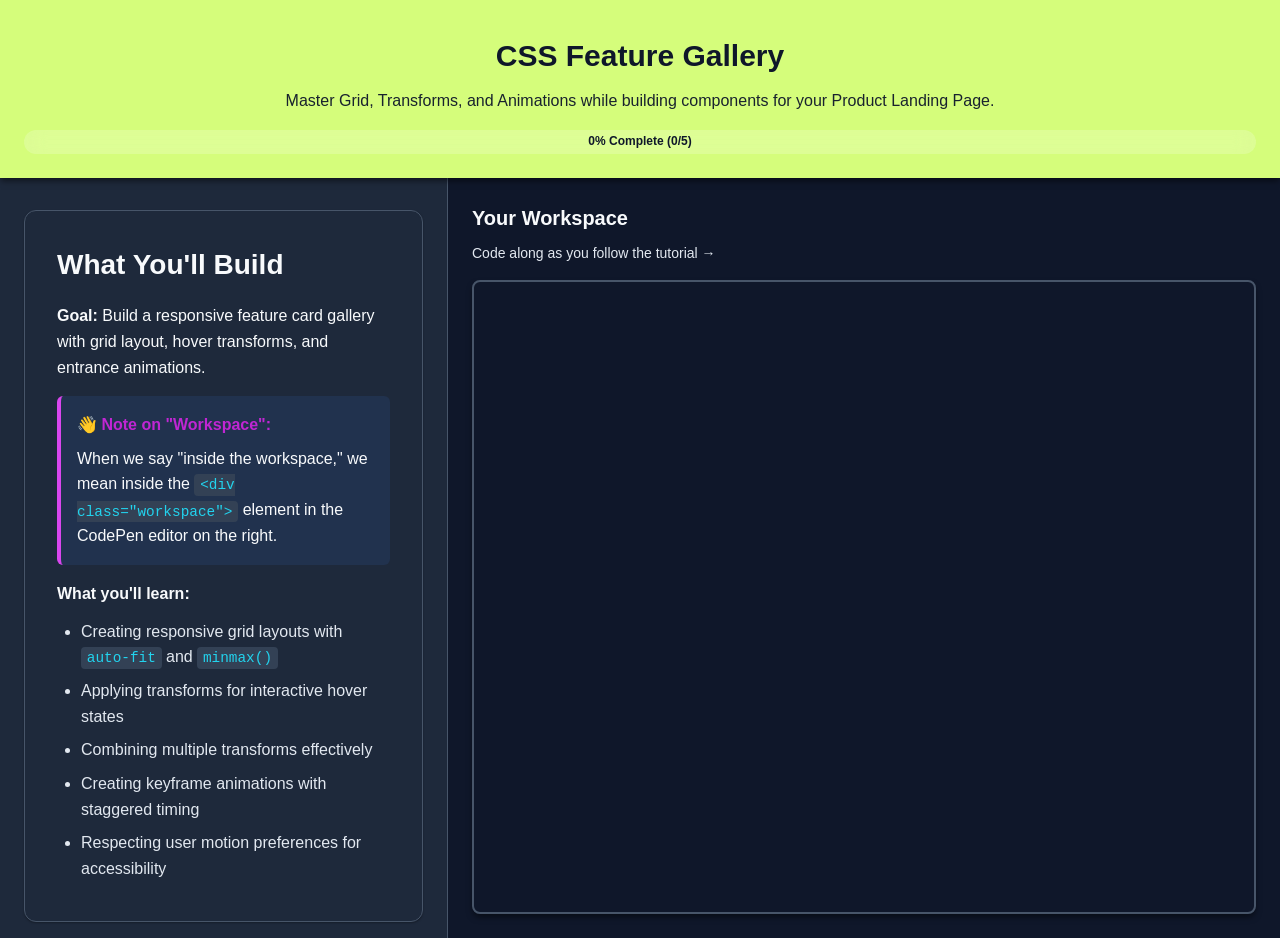
<file: index.html>
<!doctype html>
<html lang="en">

<head>
    <meta charset="utf-8">
    <meta name="viewport" content="width=device-width, initial-scale=1.0">
    <title>Grid, Transforms & Animations Tutorial</title>
    <link rel="stylesheet" href="tutorial-styles.css">
    <link rel="stylesheet" href="style.css">
</head>

<body>
    <div class="tutorial-header">
        <h1>CSS Feature Gallery</h1>
        <p>Master Grid, Transforms, and Animations while building components for your Product Landing Page.</p>
        <div class="progress-bar">
            <div class="progress-fill" id="progressFill"></div>
            <span class="progress-text" id="progressText">0% Complete</span>
        </div>
    </div>

    <div class="tutorial-container">
        <!-- Left Column: Tutorial Steps (Scrollable) -->
        <div class="tutorial-steps">
            <!-- Tutorial Introduction -->
            <section class="tutorial-intro">
                <h2>What You'll Build</h2>
                <p><strong>Goal:</strong> Build a responsive feature card gallery with grid layout, hover transforms,
                    and entrance animations.</p>

                <div class="tip-box">
                    <strong>👋 Note on "Workspace":</strong> When we say "inside the workspace," we mean inside the
                    <code>&lt;div class="workspace"&gt;</code> element in the CodePen editor on the right.
                </div>

                <p><strong>What you'll learn:</strong></p>
                <ul>
                    <li>Creating responsive grid layouts with <code>auto-fit</code> and <code>minmax()</code></li>
                    <li>Applying transforms for interactive hover states</li>
                    <li>Combining multiple transforms effectively</li>
                    <li>Creating keyframe animations with staggered timing</li>
                    <li>Respecting user motion preferences for accessibility</li>
                </ul>
            </section>

            <!-- PART A: Grid Foundation -->
            <section class="tutorial-section" id="part-a">
                <div class="section-header">
                    <h2>Part A — Grid Foundation</h2>
                    <div class="section-progress">
                        <label class="checkbox-label">
                            <input type="checkbox" class="section-checkbox" data-step="a" />
                            <span>Mark as complete</span>
                        </label>
                    </div>
                </div>

                <div class="step-card">
                    <h3>A1) Create the Grid Container</h3>
                    <p><strong>Goal:</strong> Create a responsive card grid that automatically adapts from 1 column on
                        mobile to 3 columns on desktop.</p>

                    <p>You're building a gallery of CSS techniques where each card will showcase a different concept.
                        Before we add content, let's master the grid layout that holds everything together.</p>

                    <p><strong>Your task:</strong></p>
                    <ol>
                        <li>Create a container <code>&lt;div class="card-grid"&gt;</code> inside the
                            <code>.workspace</code> element in the CodePen on the right
                        </li>
                        <li>Add 6 empty <code>&lt;article class="card"&gt;</code> elements inside the grid</li>
                        <li>In <code>style.css</code>, apply CSS Grid to <code>.card-grid</code>:
                            <ul>
                                <li><code>display: grid</code></li>
                                <li><code>grid-template-columns: repeat(auto-fit, minmax(250px, 1fr))</code></li>
                                <li><code>gap: 2rem</code></li>
                            </ul>
                        </li>
                    </ol>

                    <p><strong>Why this matters:</strong></p>
                    <ul>
                        <li><code>auto-fit</code> automatically creates columns based on available space</li>
                        <li><code>minmax(250px, 1fr)</code> means: "Each column is at least 250px, but can grow to fill
                            space"</li>
                        <li>Cards will wrap to new rows when the viewport shrinks</li>
                    </ul>

                    <div class="tip-box">
                        <strong>💡 Temporary styling:</strong> Add this to your CSS so you can see the cards while you
                        work:
                        <pre><code>.card {
  background: yellow;
  min-height: 200px;
  border: 1px solid #ddd;
}</code></pre>
                    </div>

                    <div class="research-box">
                        <strong>📚 Research checkpoint:</strong>
                        <p>Look up <code>grid-template-columns</code> on MDN. What does the <code>fr</code> unit stand
                            for?</p>
                        <ul>
                            <li>Read MDN: <a
                                    href="https://developer.mozilla.org/en-US/docs/Web/CSS/CSS_grid_layout/Basic_concepts_of_grid_layout"
                                    target="_blank">Basic concepts of grid layout</a></li>
                            <li>Read CSS Tricks: <a href="https://css-tricks.com/snippets/css/complete-guide-grid/"
                                    target="_blank">Complete Guide to Grid</a> (focus on repeat() and minmax())</li>
                        </ul>
                        <textarea class="research-input reflection-input" data-step="research-a"
                            placeholder="Take notes here..."></textarea>
                    </div>

                    <button class="btn-toggle-solution" data-solution="solution-a">💡 Show Hint</button>

                    <div id="solution-a" class="solution-box hidden">
                        <h4>Hint:</h4>
                        <p>To create a responsive grid without media queries, try using:</p>
                        <pre><code>grid-template-columns: repeat(auto-fit, minmax(250px, 1fr));</code></pre>
                        <p>Don't forget to set <code>display: grid</code> and a <code>gap</code>!</p>
                    </div>
                </div>

                <div class="checkpoint">
                    <h4>✅ Checkpoint A</h4>
                    <ul class="checklist">
                        <li><input type="checkbox" /> <span><code>.card-grid</code> exists with
                                <code>display: grid</code></span></li>
                        <li><input type="checkbox" /> <span>At least 6 <code>.card</code> elements inside the
                                grid</span></li>
                        <li><input type="checkbox" /> <span>Grid uses <code>repeat()</code>, <code>auto-fit</code>, and
                                <code>minmax()</code></span></li>
                        <li><input type="checkbox" /> <span>Cards automatically wrap on narrow screens</span></li>
                    </ul>
                    <button class="btn-check" data-step="a">Verify Part A</button>
                </div>

                <div class="reflection-card">
                    <h4>🤔 Reflect (2–3 sentences):</h4>
                    <p>Resize your browser window. At what width do cards start stacking? Why is <code>auto-fit</code>
                        better than hardcoding <code>grid-template-columns: 1fr 1fr 1fr</code>?</p>
                    <textarea class="reflection-input" data-step="a" placeholder="Write your reflection here..."
                        rows="4"></textarea>
                    <button class="btn-save-reflection" data-step="a">💾 Save Reflection</button>
                </div>
            </section>

            <!-- PART B: Card Structure & Content -->
            <section class="tutorial-section" id="part-b">
                <div class="section-header">
                    <h2>Part B — Card Structure & Content</h2>
                    <div class="section-progress">
                        <label class="checkbox-label">
                            <input type="checkbox" class="section-checkbox" data-step="b" />
                            <span>Mark as complete</span>
                        </label>
                    </div>
                </div>

                <div class="step-card">
                    <h3>B1) Build Semantic Cards</h3>
                    <p><strong>Goal:</strong> Build semantic, well-structured card components with content.</p>

                    <p>Now that your grid works, let's fill it with actual content. Each card will showcase a CSS
                        technique—perfect for your landing page features section.</p>

                    <p><strong>Your task:</strong></p>
                    <ol>
                        <li>Add content to each <code>&lt;article class="card"&gt;</code>:
                            <ul>
                                <li>A <code>&lt;div class="card-icon"&gt;</code> with an emoji or decorative element
                                </li>
                                <li>An <code>&lt;h3&gt;</code> with the technique name</li>
                                <li>A <code>&lt;p&gt;</code> with a 2-3 sentence description</li>
                            </ul>
                        </li>
                        <li>Create 6 cards with these topics:
                            <ul>
                                <li><strong>Grid Layout</strong> — "Organize content in flexible columns that adapt to
                                    any screen."</li>
                                <li><strong>Flexbox</strong> — "Align items perfectly within containers for navigation
                                    and layouts."</li>
                                <li><strong>Transforms</strong> — "Add depth and dimension with scale, rotate, and
                                    translate."</li>
                                <li><strong>Animations</strong> — "Bring your page to life with smooth, purposeful
                                    motion."</li>
                                <li><strong>CSS Variables</strong> — "Create reusable design tokens for consistent
                                    theming."</li>
                                <li><strong>Video Backgrounds</strong> — "Add dynamic visual interest with embedded
                                    video elements."</li>
                            </ul>
                        </li>
                    </ol>

                    <p><strong>Card structure example:</strong></p>
                    <pre><code>&lt;article class="card"&gt;
  &lt;div class="card-icon"&gt;🎯&lt;/div&gt;
  &lt;h3&gt;Grid Layout&lt;/h3&gt;
  &lt;p&gt;Organize content in flexible columns that adapt to any screen size.&lt;/p&gt;
&lt;/article&gt;</code></pre>


                    <p><strong>3. Good news — the CSS is already written for you!</strong></p>
                    <p>We've pre-written the card styles so you can focus on learning Grid and Animations. The CSS
                        includes:</p>
                    <ul>
                        <li>Clean white background using <code>var(--card-bg)</code></li>
                        <li>Padding, border-radius, and box-shadow</li>
                        <li>Centered text and proper spacing</li>
                        <li>Styled icons, headings, and paragraphs</li>
                    </ul>
                    <p><strong>💡 Want to customize?</strong> Feel free to change the colors in the <code>:root</code>
                        variables or adjust any of the card styles to match your personal aesthetic!</p>


                    <button class="btn-toggle-solution" data-solution="solution-b">💡 Show Solution</button>

                    <div class="solution-box hidden" id="solution-b">
                        <h4>Solution Code:</h4>
                        <pre><code>.card {
  background: #ffffff;
  padding: 2rem;
  border-radius: 12px;
  box-shadow: 0 2px 8px rgba(0, 0, 0, 0.1);
  text-align: center;
}

.card-icon {
  font-size: 3rem;
  margin-bottom: 1rem;
}

.card h3 {
  margin: 0 0 1rem;
  color: var(--primary-color, #3b82f6);
}

.card p {
  margin: 0;
  color: #666;
  line-height: 1.6;
}</code></pre>
                    </div>
                </div>

                <div class="step-card">
                    <h3>B2) Use CSS Variables for Theming</h3>
                    <p><strong>Goal:</strong> Learn to use CSS custom properties (variables) for consistent,
                        maintainable styling.</p>

                    <p>CSS Variables let you define reusable values once and reference them throughout your stylesheet.
                        This makes it easy to create themes and update colors site-wide.</p>

                    <p><strong>Your task:</strong></p>
                    <ol>
                        <li>At the <strong>top of your CSS</strong>, define variables in the <code>:root</code>
                            selector:
                            <pre><code>:root {
  --primary-color: #6366f1;
  --secondary-color: #8b5cf6;
  --card-bg: #ffffff;
  --text-dark: #1f2937;
}</code></pre>
                        </li>
                        <li>Update your <code>.card</code> styles to use these variables:
                            <ul>
                                <li><code>background: var(--card-bg);</code></li>
                                <li><code>color: var(--text-dark);</code></li>
                            </ul>
                        </li>
                        <li>Use <code>var(--primary-color)</code> for your card headings</li>
                        <li><strong>Bonus:</strong> Try changing one variable value and watch all cards update!</li>
                    </ol>

                    <p><strong>Why CSS Variables?</strong></p>
                    <ul>
                        <li>Change your entire color scheme by editing 4 lines</li>
                        <li>Create dark mode by overriding variables in a media query</li>
                        <li>More maintainable than find-and-replace</li>
                    </ul>

                    <button class="btn-toggle-solution" data-solution="solution-b2">💡 Show Hint</button>

                    <div id="solution-b2" class="solution-box hidden">
                        <h4>Hint:</h4>
                        <p>Define variables at the top, then reference them with <code>var()</code>:</p>
                        <pre><code>:root {
  --primary-color: #6366f1;
}

.card h3 {
  color: var(--primary-color);
}</code></pre>
                        <p>Try adding <code>--card-shadow</code> and using it for <code>box-shadow</code>!</p>
                    </div>
                </div>

                <div class="checkpoint">
                    <h4>✅ Checkpoint B</h4>
                    <ul class="checklist">
                        <li><input type="checkbox" /> <span>Each card has icon, heading, and description</span>
                        </li>
                        <li><input type="checkbox" /> <span>Cards use <code>&lt;article&gt;</code> element</span>
                        </li>
                        <li><input type="checkbox" /> <span>Cards have padding, border-radius, and box-shadow</span>
                        </li>
                        <li><input type="checkbox" /> <span>CSS variables defined in <code>:root</code></span>
                        </li>
                        <li><input type="checkbox" /> <span>Variables used for at least 2 properties</span>
                        </li>
                    </ul>
                </div>

                <div class="reflection-card">
                    <h4>🤔 Reflect (2–3 sentences):</h4>
                    <p>Look at your card grid. Which card catches your eye first? Why? What makes a good feature card
                        for a product landing page?</p>
                    <textarea class="reflection-input" data-step="b" placeholder="Write your reflection here..."
                        rows="4"></textarea>
                    <button class="btn-save-reflection" data-step="b">💾 Save Reflection</button>
                </div>
            </section>

            <!-- PART C: Transform Basics -->
            <section class="tutorial-section" id="part-c">
                <div class="section-header">
                    <h2>Part C — Transform Basics</h2>
                    <div class="section-progress">
                        <label class="checkbox-label">
                            <input type="checkbox" class="section-checkbox" data-step="c" />
                            <span>Mark as complete</span>
                        </label>
                    </div>
                </div>

                <div class="step-card">
                    <h3>C1) Add Smooth Hover Effects</h3>
                    <p><strong>Goal:</strong> Add smooth hover effects using CSS transforms.</p>

                    <p>Static cards are fine, but interactive cards feel premium. Transforms let you scale, move, and
                        rotate elements without affecting layout flow.</p>

                    <p><strong>Your task:</strong></p>
                    <ol>
                        <li>Add a hover state to <code>.card</code> that scales up slightly:
                            <ul>
                                <li><code>transform: translateY(-8px) scale(1.02)</code></li>
                                <li><code>box-shadow</code> should also grow on hover</li>
                            </ul>
                        </li>
                        <li>Add a <code>transition</code> to make the change smooth:
                            <ul>
                                <li><code>transition: transform 0.3s ease, box-shadow 0.3s ease</code></li>
                            </ul>
                        </li>
                    </ol>

                    <p><strong>Why these transforms:</strong></p>
                    <ul>
                        <li><code>translateY(-8px)</code> — Lifts the card up (feels like it's floating toward you)</li>
                        <li><code>scale(1.02)</code> — Grows the card by 2% (subtle but noticeable)</li>
                        <li>Combined: Creates a "lift and grow" effect</li>
                    </ul>

                    <div class="research-box">
                        <strong>📚 Research checkpoint:</strong>
                        <p>Why do we use <code>transform</code> instead of changing <code>width</code> or
                            <code>top</code>/<code>left</code>? (Hint: Performance)
                        </p>
                        <ul>
                            <li><a href="https://developer.mozilla.org/en-US/docs/Web/CSS/CSS_transforms/Using_CSS_transforms"
                                    target="_blank">Using CSS transforms</a></li>
                            <li><a href="https://developer.mozilla.org/en-US/docs/Web/CSS/transition"
                                    target="_blank">transition property</a></li>
                        </ul>
                        <textarea class="research-input reflection-input" data-step="research-c"
                            placeholder="Take notes here..."></textarea>
                    </div>

                    <button class="btn-toggle-solution" data-solution="solution-c">💡 Show Hint</button>

                    <div id="solution-c" class="solution-box hidden">
                        <h4>Hint:</h4>
                        <p>Use the <code>:hover</code> pseudo-class to change the <code>transform</code> property.</p>
                        <pre><code>.card:hover {
  transform: translateY(-8px) ...;
}</code></pre>
                        <p>Remember to add a <code>transition</code> to the base <code>.card</code> rule so the movement
                            is smooth!</p>
                    </div>
                </div>

                <div class="checkpoint">
                    <h4>✅ Checkpoint C</h4>
                    <ul class="checklist">
                        <li><input type="checkbox" /> <span>Cards have smooth hover transition</span></li>
                        <li><input type="checkbox" /> <span>Hover state uses <code>transform</code> property</span></li>
                        <li><input type="checkbox" /> <span>Both <code>translateY()</code> and <code>scale()</code> are
                                applied</span></li>
                        <li><input type="checkbox" /> <span>Box shadow changes on hover</span></li>
                    </ul>
                </div>

                <div class="reflection-card">
                    <h4>🤔 Reflect (2–3 sentences):</h4>
                    <p>Hover over your cards. Does the interaction feel smooth? What would happen if you removed the
                        <code>transition</code> property?
                    </p>
                    <textarea class="reflection-input" data-step="c" placeholder="Write your reflection here..."
                        rows="4"></textarea>
                    <button class="btn-save-reflection" data-step="c">💾 Save Reflection</button>
                </div>
            </section>

            <!-- PART D: Transform Experimentation -->
            <section class="tutorial-section" id="part-d">
                <div class="section-header">
                    <h2>Part D — Transform Experimentation</h2>
                    <div class="section-progress">
                        <label class="checkbox-label">
                            <input type="checkbox" class="section-checkbox" data-step="d" />
                            <span>Mark as complete</span>
                        </label>
                    </div>
                </div>

                <div class="step-card">
                    <h3>D1) Unique Hover Effects</h3>
                    <p><strong>Goal:</strong> Explore different transform combinations and make each card unique.</p>

                    <p>Right now all cards have the same hover effect. Let's add variety by giving specific cards unique
                        transforms.</p>

                    <p><strong>Your task:</strong></p>
                    <ol>
                        <li>Keep the basic hover on all cards</li>
                        <li>Add unique hover effects to the card icon using <code>nth-child()</code></li>
                    </ol>

                    <p><strong>Example variations:</strong></p>
                    <pre><code>/* Card 1: Icon rotates */
.card:nth-child(1):hover .card-icon {
  transform: rotate(360deg);
  transition: transform 0.6s ease;
}

/* Card 2: Icon scales */
.card:nth-child(2):hover .card-icon {
  transform: scale(1.3);
  transition: transform 0.3s ease;
}</code></pre>

                    <p><strong>Experiment with:</strong></p>
                    <ul>
                        <li>Different rotation angles (180deg, -15deg)</li>
                        <li>Scale values (0.9 for shrink, 1.4 for big grow)</li>
                        <li>Multiple transforms combined</li>
                        <li>Different timing functions (<code>ease-in-out</code>, <code>cubic-bezier()</code>)</li>
                    </ul>

                    <button class="btn-toggle-solution" data-solution="solution-d">💡 Show Solution</button>

                    <div class="solution-box hidden" id="solution-d">
                        <h4>Solution Code:</h4>
                        <pre><code>/* Unique icon hovers for variety */
.card:nth-child(1):hover .card-icon {
  transform: rotate(360deg);
  transition: transform 0.6s ease;
}

.card:nth-child(2):hover .card-icon {
  transform: scale(1.3);
  transition: transform 0.3s ease;
}

.card:nth-child(3):hover .card-icon {
  transform: translateY(-10px);
  transition: transform 0.3s cubic-bezier(0.68, -0.55, 0.265, 1.55);
}

.card:nth-child(4):hover .card-icon {
  transform: rotate(-15deg) scale(1.2);
  transition: transform 0.4s ease;
}

.card:nth-child(5):hover .card-icon {
  transform: scale(0.9) rotate(5deg);
  transition: transform 0.3s ease;
}

.card:nth-child(6):hover .card-icon {
  transform: rotateY(180deg);
  transition: transform 0.5s ease;
}</code></pre>
                    </div>
                </div>

                <div class="checkpoint">
                    <h4>✅ Checkpoint D</h4>
                    <ul class="checklist">
                        <li><input type="checkbox" /> <span>At least 4 cards have unique icon hover effects</span></li>
                        <li><input type="checkbox" /> <span>Different transform types are used (rotate, scale,
                                translate)</span></li>
                        <li><input type="checkbox" /> <span>Some cards combine multiple transforms</span></li>
                        <li><input type="checkbox" /> <span>All transitions feel smooth</span></li>
                    </ul>
                </div>

                <div class="reflection-card">
                    <h4>🤔 Reflect (2–3 sentences):</h4>
                    <p>Which card hover effect feels most professional for a product landing page? Which feels too
                        playful? Why?</p>
                    <textarea class="reflection-input" data-step="d" placeholder="Write your reflection here..."
                        rows="4"></textarea>
                    <button class="btn-save-reflection" data-step="d">💾 Save Reflection</button>
                </div>
            </section>

            <!-- PART E: Keyframe Animations -->
            <section class="tutorial-section" id="part-e">
                <div class="section-header">
                    <h2>Part E — Keyframe Animations</h2>
                    <div class="section-progress">
                        <label class="checkbox-label">
                            <input type="checkbox" class="section-checkbox" data-step="e" />
                            <span>Mark as complete</span>
                        </label>
                    </div>
                </div>

                <div class="step-card">
                    <h3>E1) Create Entrance Animations</h3>
                    <p><strong>Goal:</strong> Create entrance animations using <code>@keyframes</code> so cards fade and
                        slide in when the page loads.</p>

                    <p>Transforms are instant reactions to hover. Animations run automatically over time. Let's make
                        your cards appear with style.</p>

                    <p><strong>Your task:</strong></p>
                    <ol>
                        <li>Create a fade-in-up animation using <code>@keyframes</code></li>
                        <li>Apply it to all cards with staggered delays</li>
                        <li>Set initial state so cards are invisible until animation runs</li>
                    </ol>

                    <p><strong>Step 1: Define the animation</strong></p>
                    <pre><code>@keyframes fadeInUp {
  from {
    opacity: 0;
    transform: translateY(30px);
  }
  to {
    opacity: 1;
    transform: translateY(0);
  }
}</code></pre>

                    <p><strong>Step 2: Apply to cards</strong></p>
                    <pre><code>.card {
  /* existing styles */
  animation: fadeInUp 0.6s ease forwards;
  opacity: 0; /* Start invisible */
}</code></pre>

                    <p><strong>Step 3: Stagger the delays</strong></p>
                    <pre><code>.card:nth-child(1) { animation-delay: 0s; }
.card:nth-child(2) { animation-delay: 0.1s; }
.card:nth-child(3) { animation-delay: 0.2s; }
/* ...and so on */</code></pre>

                    <p><strong>Why this works:</strong></p>
                    <ul>
                        <li><code>forwards</code> keeps the final state (opacity: 1) after animation ends</li>
                        <li>Staggered delays create a "wave" effect</li>
                        <li>Cards appear in sequence, not all at once</li>
                    </ul>

                    <div class="research-box">
                        <strong>📚 Research checkpoint:</strong>
                        <p>What is the difference between <code>ease</code>, <code>linear</code>, and
                            <code>ease-in-out</code>?
                        </p>
                        <ul>
                            <li><a href="https://developer.mozilla.org/en-US/docs/Web/CSS/animation-timing-function"
                                    target="_blank">MDN: animation-timing-function</a></li>
                        </ul>
                        <textarea class="research-input reflection-input" data-step="research-e"
                            placeholder="Take notes here..."></textarea>
                    </div>

                    <button class="btn-toggle-solution" data-solution="solution-e">💡 Show Hint</button>

                    <div id="solution-e" class="solution-box hidden">
                        <h4>Hint:</h4>
                        <p>First, define your keyframes:</p>
                        <pre><code>@keyframes fadeInUp {
.card:nth-child(5) { animation-delay: 0.4s; }
.card:nth-child(6) { animation-delay: 0.5s; }</code></pre>
                    </div>
                </div>

                <div class="checkpoint">
                    <h4>✅ Checkpoint E</h4>
                    <ul class="checklist">
                        <li><input type="checkbox" /> <span><code>@keyframes fadeInUp</code> animation exists</span>
                        </li>
                        <li><input type="checkbox" /> <span>Cards fade in from invisible to visible</span></li>
                        <li><input type="checkbox" /> <span>Cards slide up while fading in</span></li>
                        <li><input type="checkbox" /> <span>Each card has a different
                                <code>animation-delay</code></span></li>
                        <li><input type="checkbox" /> <span>Final state persists (cards stay visible)</span></li>
                    </ul>
                </div>

                <div class="reflection-card">
                    <h4>🤔 Reflect (2–3 sentences):</h4>
                    <p>Refresh the page and watch your cards animate in. Does the timing feel right? Too slow? Too fast?
                        What would you change for a real product page?</p>
                    <textarea class="reflection-input" data-step="e" placeholder="Write your reflection here..."
                        rows="4"></textarea>
                    <button class="btn-save-reflection" data-step="e">💾 Save Reflection</button>
                </div>
            </section>

            <!-- PART F: Animation Polish (Optional) -->
            <section class="tutorial-section" id="part-f">
                <div class="section-header">
                    <h2>Part F (Optional) — Animation Polish & Accessibility</h2>
                    <div class="section-progress">
                        <label class="checkbox-label">
                            <input type="checkbox" class="section-checkbox" data-step="f" />
                            <span>Mark as complete</span>
                        </label>
                    </div>
                </div>

                <div class="step-card">
                    <h3>F1) Respect Reduced Motion</h3>
                    <p><strong>Goal:</strong> Respect user preferences and add finishing touches to your animations.</p>

                    <p>Not everyone wants animations. Users can set a system preference for reduced motion—we should
                        respect it.</p>

                    <p><strong>Your task:</strong></p>
                    <ol>
                        <li>Wrap your animations in a media query that checks for motion preference</li>
                        <li>Add a subtle pulse animation to one card to draw attention (optional)</li>
                    </ol>

                    <pre><code>/* Default: no animation */
.card {
  opacity: 1;
  /* existing styles */
}

/* Only animate if motion is okay */
@media (prefers-reduced-motion: no-preference) {
  .card {
    animation: fadeInUp 0.6s ease forwards;
    opacity: 0;
  }
  
  /* Add delays here too */
}</code></pre>

                    <div class="research-box">
                        <strong>📚 Research checkpoint:</strong>
                        <p>Why is <code>prefers-reduced-motion</code> important for accessibility?</p>
                        <ul>
                            <li><a href="https://developer.mozilla.org/en-US/docs/Web/CSS/@media/prefers-reduced-motion"
                                    target="_blank">MDN: @media prefers-reduced-motion</a></li>
                            <li>Read: <a
                                    href="https://alistapart.com/article/designing-safer-web-animation-for-motion-sensitivity/"
                                    target="_blank">Designing Safer Web Animation For Motion Sensitivity</a></li>
                        </ul>
                        <textarea class="research-input reflection-input" data-step="research-f"
                            placeholder="Take notes here..."></textarea>
                    </div>

                    <button class="btn-toggle-solution" data-solution="solution-f">💡 Show Solution</button>

                    <div class="solution-box hidden" id="solution-f">
                        <h4>Solution Code:</h4>
                        <pre><code>/* Default: fully visible, no animation */
.card {
  /* ... */
  opacity: 1;
}

/* Animations only if user hasn't requested reduced motion */
@media (prefers-reduced-motion: no-preference) {
  @keyframes fadeInUp {
    from { opacity: 0; transform: translateY(30px); }
    to { opacity: 1; transform: translateY(0); }
  }

  .card {
    animation: fadeInUp 0.6s ease forwards;
    opacity: 0;
  }

  .card:nth-child(1) { animation-delay: 0s; }
  /* ... other delays ... */
}</code></pre>
                    </div>
                </div>

                <div class="checkpoint">
                    <h4>✅ Checkpoint F</h4>
                    <ul class="checklist">
                        <li><input type="checkbox" /> <span>Animations wrapped in
                                <code>@media (prefers-reduced-motion: no-preference)</code></span>
                        </li>
                        <li><input type="checkbox" /> <span>Cards still visible without animation</span></li>
                        <li><input type="checkbox" /> <span>Tested with reduced motion enabled</span></li>
                    </ul>
                </div>

                <div class="reflection-card">
                    <h4>🤔 Reflect (2–3 sentences):</h4>
                    <p>Enable reduced motion in your system settings and refresh the page. What happens? Why is this
                        better than just making animations faster or shorter?</p>
                    <textarea class="reflection-input" data-step="f" placeholder="Write your reflection here..."
                        rows="4"></textarea>
                    <button class="btn-save-reflection" data-step="f">💾 Save Reflection</button>
                </div>
            </section>

            <!-- Submission Guide -->
            <section class="tutorial-section" id="submission">
                <h2>📤 Submission</h2>

                <div class="step-card">
                    <h3>What to submit</h3>
                    <ol>
                        <li>Click <strong>"Copy All Reflections"</strong> below.</li>
                        <li>Paste the reflections into your CodePen (HTML tab).</li>
                        <li><strong>Fork</strong> the Pen to save your work.</li>
                        <li>Submit your Pen URL to <strong>Canvas</strong>.</li>
                    </ol>

                    <div class="reflection-export" style="margin: 2rem 0;">
                        <button class="btn-primary" id="copyReflections">📋 Copy All Reflections</button>
                    </div>

                    <div style="margin: 2rem 0;">
                        <button class="btn-secondary" id="clearProgress">🔄 Reset Progress</button>
                    </div>
                </div>
            </section>
        </div>
        <!-- End Left Column -->

        <!-- Right Column: CodePen Workspace (Sticky) -->
        <div class="codepen-workspace">
            <div class="codepen-sticky">
                <h2>Your Workspace</h2>
                <p class="codepen-hint">Code along as you follow the tutorial →</p>

                <div class="codepen-embed">
                    <iframe height="100%" style="width: 100%;" scrolling="no" title="Grid & Animations Tutorial Starter"
                        src="https://codepen.io/tmasingale/pen/azNydmb" frameborder="no" loading="lazy"
                        allowtransparency="true" allowfullscreen="true">
                    </iframe>
                </div>
            </div>
        </div>
        <!-- End Right Column -->
    </div>
    <!-- End Tutorial Container -->

    <script src="tutorial.js"></script>
</body>

</html>
</file>
<file: tutorial-styles.css>
/* ===== Reset & Base Styles ===== */
* {
  box-sizing: border-box;
  margin: 0;
  padding: 0;
}

:root {
  --primary-color: #d946ef;
  /* Magenta */
  --primary-dark: #c026d3;
  --secondary-color: #22d3ee;
  /* Cyan */
  --success-color: #34d399;
  --warning-color: #fbbf24;
  --bg-primary: #0f172a;
  /* Dark Slate 900 */
  --bg-secondary: #1e293b;
  /* Dark Slate 800 */
  --bg-tertiary: #334155;
  /* Dark Slate 700 */
  --border-color: #475569;
  --text-primary: #f8fafc;
  /* Slate 50 */
  --text-secondary: #e2e8f0;
  /* Slate 200 - Lighter for better contrast */
  --shadow-sm: 0 1px 2px 0 rgba(0, 0, 0, 0.3);
  --shadow-md: 0 4px 6px -1px rgba(0, 0, 0, 0.5);
}

html {
  scroll-behavior: smooth;
}

body {
  margin: 0;
  font-family: -apple-system, BlinkMacSystemFont, 'Segoe UI', 'Roboto', 'Helvetica', 'Arial', sans-serif;
  line-height: 1.6;
  color: var(--text-primary);
  background: var(--bg-secondary);
}

code {
  font-family: 'Fira Code', 'Consolas', monospace;
  background: var(--bg-tertiary);
  padding: 0.2em 0.4em;
  border-radius: 4px;
  font-size: 0.9em;
  color: var(--secondary-color);
  /* Cyan text for code */
}

pre {
  background: #020617;
  /* Very dark blue/black */
  color: #f8fafc;
  padding: 1.5rem;
  border-radius: 8px;
  overflow-x: auto;
  margin: 1rem 0;
  border: 1px solid var(--border-color);
  font-size: 0.875rem;
  line-height: 1.5;
}

pre code {
  background: none;
  padding: 0;
  color: inherit;
}

/* ===== Tutorial Header ===== */
.tutorial-header {
  background: #D5FD7B;
  /* Lime Green */
  color: #0f172a;
  /* Dark text for contrast */
  padding: 2rem 1.5rem 1.5rem;
  box-shadow: var(--shadow-md);
  position: sticky;
  top: 0;
  z-index: 100;
  text-align: center;
  /* Fix sticky header hiccup */
  will-change: transform;
  backface-visibility: hidden;
  transform: translateZ(0);
}

.tutorial-header h1 {
  font-size: 1.875rem;
  font-weight: 700;
  margin-bottom: 0.5rem;
}

.tutorial-header>p {
  font-size: 1rem;
  opacity: 0.95;
  margin-bottom: 1rem;
}

/* ... (progress bar styles remain unchanged) ... */

/* ===== Solution Boxes (Hints) ===== */
.solution-box {
  background: rgba(213, 253, 123, 0.1);
  /* Lime tint */
  border: 2px solid #D5FD7B;
  border-radius: 8px;
  padding: 1.5rem;
  margin: 1rem 0;
  transition: all 0.3s;
}

/* ... */

.btn-toggle-solution {
  background: rgba(213, 253, 123, 0.2);
  color: #D5FD7B;
  /* Lime text */
  margin: 1rem 0;
  border: 1px solid #D5FD7B;
}

.btn-toggle-solution:hover {
  background: rgba(213, 253, 123, 0.3);
}

.progress-bar {
  background: rgba(255, 255, 255, 0.2);
  border-radius: 12px;
  height: 24px;
  position: relative;
  overflow: hidden;
  backdrop-filter: blur(10px);
}

.progress-fill {
  background: linear-gradient(90deg, #10b981 0%, #34d399 100%);
  height: 100%;
  width: 0%;
  transition: width 0.5s ease;
  border-radius: 12px;
}

.progress-text {
  position: absolute;
  left: 50%;
  top: 50%;
  transform: translate(-50%, -50%);
  font-size: 0.75rem;
  font-weight: 600;
  color: #0f172a;
  /* Dark text for contrast */
  text-shadow: none;
}

/* ===== Two-Column Split View Container ===== */
.tutorial-container {
  display: flex;
  gap: 0;
  max-width: 1800px;
  margin: 0 auto;
  min-height: calc(100vh - 140px);
}

/* ===== Left Column: Tutorial Steps (Scrollable) ===== */
.tutorial-steps {
  flex: 0 0 35%;
  max-width: 35%;
  padding: 2rem 1.5rem;
  overflow-y: auto;
  height: calc(100vh - 140px);
  border-right: 1px solid var(--border-color);
  background: var(--bg-secondary);
}

/* ===== Right Column: CodePen Workspace (Sticky) ===== */
.codepen-workspace {
  flex: 1;
  position: relative;
  background: var(--bg-primary);
}

.codepen-sticky {
  position: sticky;
  top: 140px;
  height: calc(100vh - 140px);
  display: flex;
  flex-direction: column;
  padding: 1.5rem;
}

.codepen-sticky h2 {
  font-size: 1.25rem;
  margin-bottom: 0.5rem;
  color: var(--text-primary);
}

.codepen-hint {
  font-size: 0.875rem;
  color: var(--text-secondary);
  margin-bottom: 1rem;
}

.codepen-embed {
  flex: 1;
  border-radius: 8px;
  overflow: hidden;
  border: 2px solid var(--border-color);
  box-shadow: var(--shadow-md);
  min-height: 0;
}

.codepen-embed iframe {
  display: block;
  height: 100%;
}

/* ===== Tutorial Introduction ===== */
.tutorial-intro {
  background: var(--bg-secondary);
  padding: 2rem;
  border-radius: 12px;
  box-shadow: var(--shadow-sm);
  margin-bottom: 2rem;
  border: 1px solid var(--border-color);
}

.tutorial-intro h2 {
  font-size: 1.75rem;
  margin-bottom: 1rem;
  color: var(--text-primary);
}

.tutorial-intro ul {
  margin-left: 1.5rem;
  margin-top: 0.75rem;
}

.tutorial-intro li {
  margin-bottom: 0.5rem;
  color: var(--text-secondary);
}

/* ===== Tutorial Sections ===== */
.tutorial-section {
  background: var(--bg-secondary);
  border-radius: 12px;
  margin-bottom: 2rem;
  box-shadow: var(--shadow-sm);
  overflow: hidden;
  scroll-margin-top: 120px;
  border: 1px solid var(--border-color);
}

.section-header {
  background: var(--bg-tertiary);
  padding: 1.5rem 2rem;
  border-bottom: 1px solid var(--border-color);
  display: flex;
  align-items: center;
  justify-content: space-between;
  flex-wrap: wrap;
  gap: 1rem;
}

.section-header h2 {
  font-size: 1.5rem;
  font-weight: 600;
  margin: 0;
  flex: 1;
}

.section-progress {
  display: flex;
  align-items: center;
}

.checkbox-label {
  display: flex;
  align-items: center;
  gap: 0.5rem;
  cursor: pointer;
  font-size: 0.9375rem;
  color: var(--text-secondary);
  user-select: none;
}

.checkbox-label input[type="checkbox"] {
  cursor: pointer;
  width: 18px;
  height: 18px;
}

.section-checkbox:checked+span {
  color: var(--success-color);
  font-weight: 600;
}

/* ===== Step Cards ===== */
.step-card {
  padding: 2rem;
  border-bottom: 1px solid var(--border-color);
  background: var(--bg-secondary);
  /* Ensure background is dark */
}

.step-card:last-child {
  border-bottom: none;
}

.step-card h3 {
  font-size: 1.25rem;
  font-weight: 600;
  margin-bottom: 0.75rem;
  color: var(--text-primary);
}

.step-card h4 {
  font-size: 1.125rem;
  font-weight: 600;
  margin-bottom: 0.5rem;
  color: var(--text-primary);
}

.step-card p {
  margin-bottom: 1rem;
  color: var(--text-secondary);
}

.step-card ul {
  margin-left: 1.5rem;
  margin-bottom: 1rem;
}

.step-card li {
  margin-bottom: 0.5rem;
  color: var(--text-secondary);
}

.step-card ol {
  margin-left: 1.5rem;
  margin-bottom: 1rem;
}

.step-card ol li {
  margin-bottom: 0.5rem;
  color: var(--text-secondary);
}

/* ===== Links ===== */
a {
  color: var(--primary-color);
  text-decoration: none;
}

a:hover {
  text-decoration: underline;
}

/* ===== Tip & Warning Boxes ===== */
.tip-box {
  background: rgba(59, 130, 246, 0.1);
  /* Blue tint */
  border-left: 4px solid var(--primary-color);
  padding: 1rem;
  border-radius: 6px;
  margin: 1rem 0;
}

.tip-box strong {
  color: var(--primary-dark);
  display: block;
  margin-bottom: 0.5rem;
}

.warning-box {
  background: rgba(245, 158, 11, 0.1);
  /* Orange tint */
  border-left: 4px solid var(--warning-color);
  padding: 1rem;
  border-radius: 6px;
  margin: 1rem 0;
}

.warning-box strong {
  color: #d97706;
  display: block;
  margin-bottom: 0.5rem;
}

/* ===== Research Boxes ===== */
.research-box {
  background: rgba(139, 92, 246, 0.1);
  /* Violet tint */
  border-left: 4px solid #8b5cf6;
  padding: 1rem;
  border-radius: 6px;
  margin: 1rem 0;
}

.research-box strong {
  color: #8b5cf6;
  display: block;
  margin-bottom: 0.5rem;
}

.research-input {
  width: 100%;
  padding: 0.75rem;
  border: 1px solid var(--border-color);
  border-radius: 6px;
  font-family: inherit;
  font-size: 0.9rem;
  line-height: 1.5;
  resize: vertical;
  margin-top: 0.5rem;
  background: var(--bg-primary);
  color: var(--text-primary);
  min-height: 80px;
}

.research-input:focus {
  outline: none;
  border-color: #8b5cf6;
  box-shadow: 0 0 0 2px rgba(139, 92, 246, 0.2);
}

/* ===== Solution Boxes ===== */
.solution-box {
  background: var(--bg-tertiary);
  border: 2px solid var(--border-color);
  border-radius: 8px;
  padding: 1.5rem;
  margin: 1rem 0;
  transition: all 0.3s;
}

.solution-box.hidden {
  display: none;
}

.solution-box h4 {
  font-size: 1rem;
  font-weight: 600;
  margin-bottom: 0.75rem;
  color: var(--text-primary);
}

/* ===== Resource Links ===== */
.resource-links {
  margin-top: 1rem;
  padding: 1rem;
  background: var(--bg-tertiary);
  border-radius: 6px;
  border: 1px solid var(--border-color);
}

.resource-links strong {
  display: block;
  margin-bottom: 0.5rem;
  color: var(--text-primary);
}

.resource-links ul {
  list-style: none;
  margin-left: 0;
}

.resource-links li {
  margin-bottom: 0.375rem;
}

.resource-links a {
  color: var(--primary-color);
  text-decoration: none;
  font-size: 0.9375rem;
}

.resource-links a:hover {
  text-decoration: underline;
}

/* ===== Checkpoints ===== */
.checkpoint {
  background: linear-gradient(135deg, #667eea15 0%, #764ba215 100%);
  border: 2px solid var(--primary-color);
  border-radius: 8px;
  padding: 1.5rem;
  margin: 1.5rem 2rem;
}

.checkpoint h4 {
  font-size: 1.125rem;
  font-weight: 600;
  margin-bottom: 0.75rem;
  color: var(--text-primary);
}

.checklist {
  list-style: none;
  margin-left: 0;
  margin-bottom: 0;
}

.checklist li {
  padding: 0.5rem 0;
  color: var(--text-secondary);
  line-height: 1.8;
  display: grid;
  grid-template-columns: auto 1fr;
  gap: 0.75rem;
  align-items: start;
}

.checklist input[type="checkbox"] {
  margin-top: 0.3rem;
  cursor: pointer;
  flex-shrink: 0;
}

.checklist li code {
  white-space: nowrap;
  display: inline-block;
}

/* ===== Reflection Cards ===== */
.reflection-card {
  background: rgba(217, 70, 239, 0.05);
  /* Magenta tint */
  border: 2px solid var(--primary-dark);
  border-radius: 8px;
  padding: 1.5rem;
  margin: 1.5rem 2rem 2rem;
}

.reflection-card h4 {
  font-size: 1.125rem;
  font-weight: 600;
  margin-bottom: 0.75rem;
  color: var(--text-primary);
}

.reflection-card p {
  margin-bottom: 0.75rem;
  color: var(--text-secondary);
  font-style: italic;
}

.reflection-input {
  width: 100%;
  padding: 0.75rem;
  border: 2px solid var(--border-color);
  border-radius: 6px;
  font-family: inherit;
  font-size: 0.9375rem;
  line-height: 1.6;
  resize: vertical;
  transition: border-color 0.2s;
  margin-bottom: 0.75rem;
  background: var(--bg-primary);
  color: var(--text-primary);
}

.reflection-input:focus {
  outline: none;
  border-color: #a78bfa;
}

.reflection-input.saved {
  border-color: var(--success-color);
  background: #f0fdf4;
}

/* ===== Buttons ===== */
.btn-primary,
.btn-secondary,
.btn-toggle-solution,
.btn-save-reflection,
.btn-check {
  padding: 0.625rem 1.25rem;
  border: none;
  border-radius: 6px;
  font-size: 0.9375rem;
  font-weight: 600;
  cursor: pointer;
  transition: all 0.2s;
  font-family: inherit;
  display: inline-block;
}

.btn-primary {
  background: var(--primary-color);
  color: white;
}

.btn-primary:hover {
  background: var(--primary-dark);
  transform: translateY(-1px);
  box-shadow: var(--shadow-md);
}

.btn-secondary {
  background: var(--bg-tertiary);
  color: var(--text-primary);
  border: 1px solid var(--border-color);
}

.btn-secondary:hover {
  background: #e2e8f0;
}

.btn-toggle-solution {
  background: rgba(245, 158, 11, 0.1);
  color: var(--warning-color);
  margin: 1rem 0;
  border: 1px solid var(--warning-color);
}

.btn-toggle-solution:hover {
  background: rgba(245, 158, 11, 0.2);
}

.btn-save-reflection {
  background: var(--primary-dark);
  color: white;
}

.btn-save-reflection:hover {
  background: var(--primary-color);
}

.btn-check {
  background: rgba(52, 211, 153, 0.1);
  color: var(--success-color);
  margin-top: 1rem;
  border: 1px solid var(--success-color);
}

.btn-check:hover {
  background: rgba(52, 211, 153, 0.2);
}

.btn-primary:focus-visible,
.btn-secondary:focus-visible,
.btn-toggle-solution:focus-visible,
.btn-save-reflection:focus-visible,
.btn-check:focus-visible {
  outline: 2px solid var(--primary-color);
  outline-offset: 2px;
}

/* ===== Submission Section ===== */
#submission {
  background: linear-gradient(135deg, #0f172a 0%, #1e293b 100%);
  border-top: 1px solid var(--border-color);
}

#submission h2 {
  padding: 1.5rem 2rem;
  font-size: 1.75rem;
  margin: 0;
}

.reflection-export {
  display: flex;
  gap: 1rem;
  margin: 1.5rem 0;
  flex-wrap: wrap;
}

/* ===== Responsive Design ===== */
@media (max-width: 1024px) {

  /* Stack columns vertically on tablets and below */
  .tutorial-container {
    flex-direction: column;
  }

  .tutorial-steps {
    flex: none;
    max-width: 100%;
    height: auto;
    border-right: none;
    border-bottom: 1px solid var(--border-color);
    padding: 1.5rem 1rem;
  }

  .codepen-workspace {
    flex: none;
  }

  .codepen-sticky {
    position: relative;
    top: 0;
    height: 600px;
    padding: 1rem;
  }
}

@media (max-width: 768px) {
  .tutorial-header {
    padding: 1.5rem 1rem;
  }

  .tutorial-header h1 {
    font-size: 1.5rem;
  }

  .tutorial-intro,
  .step-card {
    padding: 1.5rem;
  }

  .checkpoint,
  .reflection-card {
    margin-left: 1.5rem;
    margin-right: 1.5rem;
    padding: 1rem;
  }

  .section-header {
    padding: 1rem 1.5rem;
  }

  .section-header h2 {
    font-size: 1.25rem;
  }

  pre {
    font-size: 0.75rem;
  }

  .reflection-export {
    flex-direction: column;
  }

  .reflection-export button {
    width: 100%;
  }

  .codepen-sticky {
    height: 500px;
  }
}

@media (max-width: 480px) {
  .tutorial-header h1 {
    font-size: 1.25rem;
  }

  .tutorial-header>p {
    font-size: 0.875rem;
  }

  .tutorial-steps {
    padding: 1rem;
  }

  .tutorial-intro,
  .step-card {
    padding: 1rem;
  }

  .checkpoint,
  .reflection-card {
    margin-left: 1rem;
    margin-right: 1rem;
  }

  .section-header {
    padding: 1rem;
  }

  .codepen-sticky {
    height: 400px;
  }
}

/* ===== Utility Classes ===== */
.hidden {
  display: none !important;
}

.text-center {
  text-align: center;
}
</file>
<file: style.css>
/* ===================================
   STUDENT WORKSPACE STYLES
   Edit this file to complete the tutorial
   =================================== */

/* Card Grid Container */
.card-grid {
    /* Add your grid styles here */
}

/* Individual Cards */
.card {
    /* Add your card styles here */
}

.card-icon {
    /* Add your icon styles here */
}

.card h3 {
    /* Add your heading styles here */
}

.card p {
    /* Add your paragraph styles here */
}

/* Hover States */
.card:hover {
    /* Add your transform styles here */
}

/* Unique Icon Hovers */
.card:nth-child(1):hover .card-icon {
    /* Add unique hover for card 1 */
}

.card:nth-child(2):hover .card-icon {
    /* Add unique hover for card 2 */
}

.card:nth-child(3):hover .card-icon {
    /* Add unique hover for card 3 */
}

.card:nth-child(4):hover .card-icon {
    /* Add unique hover for card 4 */
}

.card:nth-child(5):hover .card-icon {
    /* Add unique hover for card 5 */
}

.card:nth-child(6):hover .card-icon {
    /* Add unique hover for card 6 */
}

/* Animations */
@keyframes fadeInUp {
    /* Define your animation here */
}

/* Animation application with reduced motion support */
@media (prefers-reduced-motion: no-preference) {
    .card {
        /* Add animation property here */
    }

    /* Stagger delays */
    .card:nth-child(1) {
        animation-delay: 0s;
    }

    .card:nth-child(2) {
        animation-delay: 0.1s;
    }

    .card:nth-child(3) {
        animation-delay: 0.2s;
    }

    .card:nth-child(4) {
        animation-delay: 0.3s;
    }

    .card:nth-child(5) {
        animation-delay: 0.4s;
    }

    .card:nth-child(6) {
        animation-delay: 0.5s;
    }
}

/* Optional: Pulse animation */
@keyframes pulse {
    /* Define pulse animation here */
}
</file>
